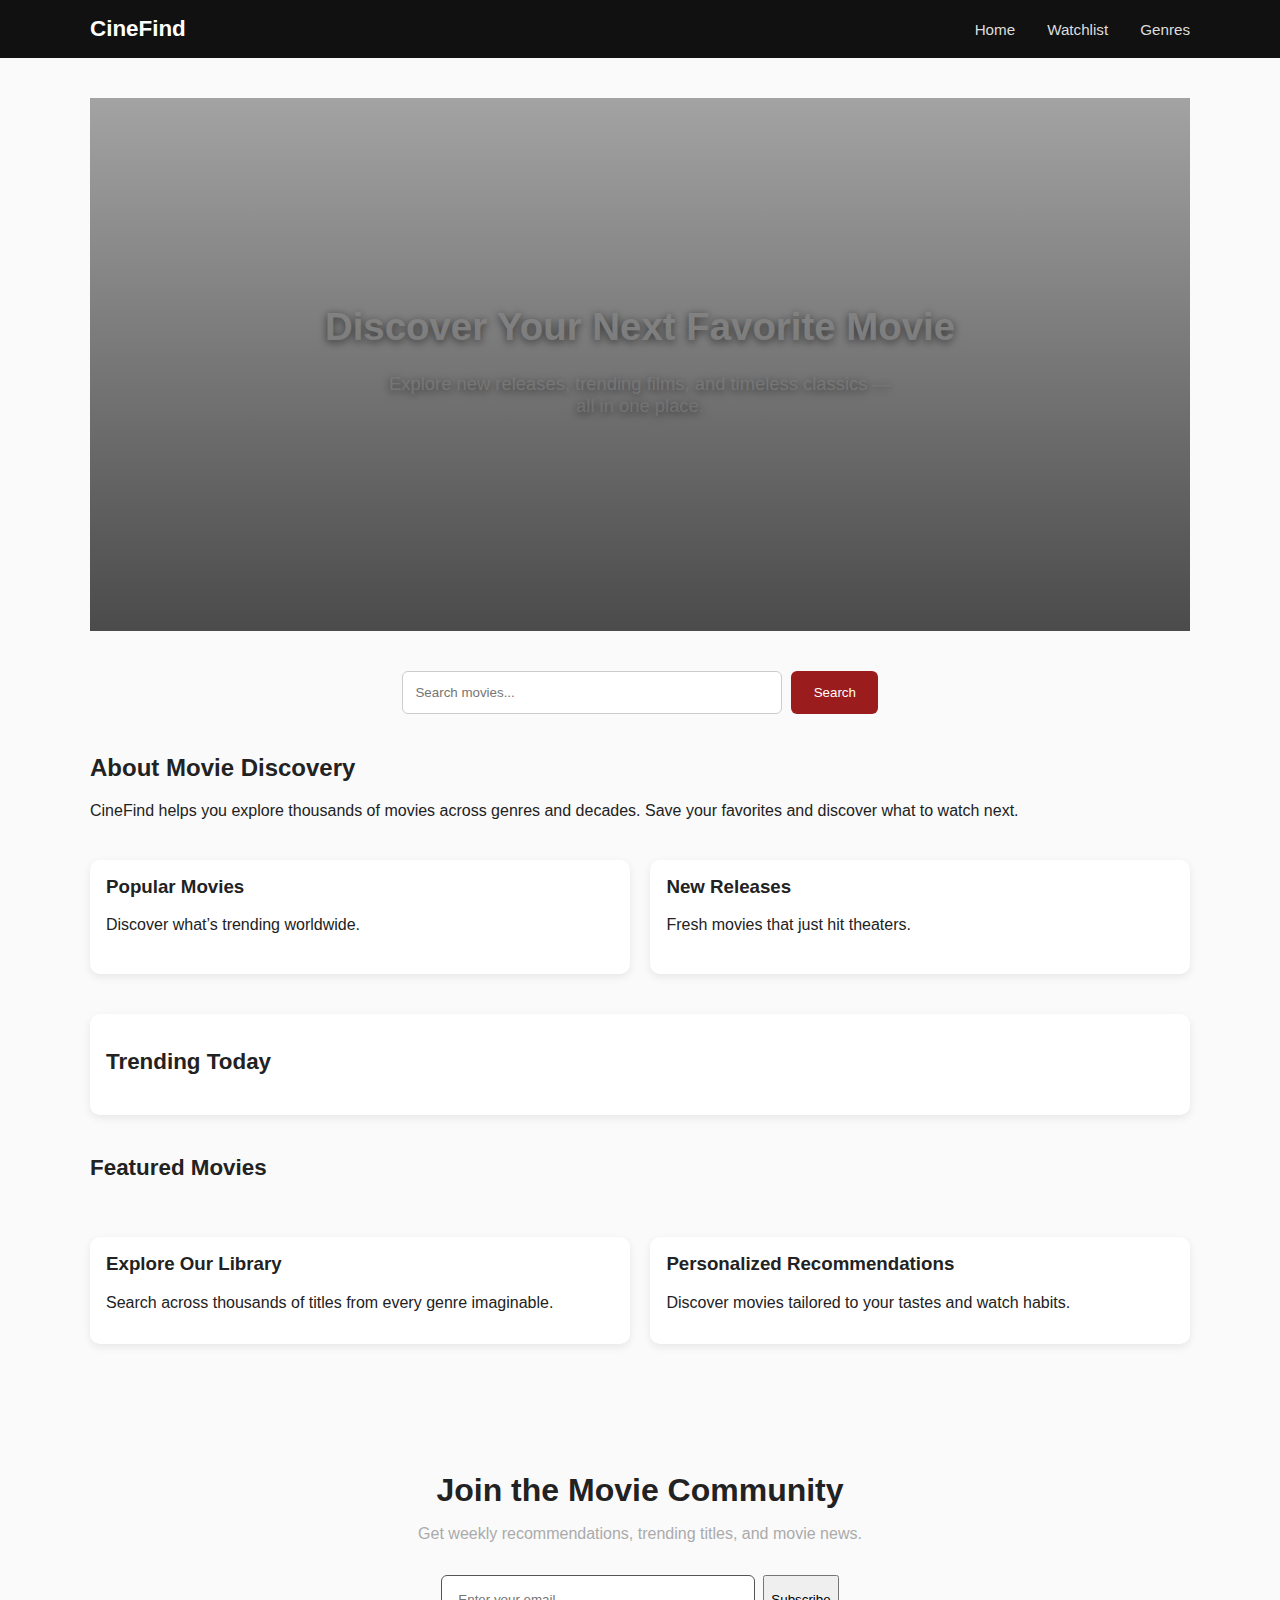
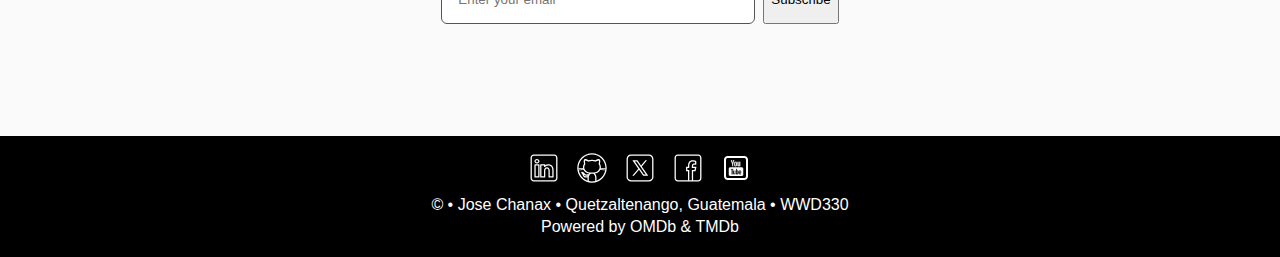
<file: index.html>
<!doctype html>
<html lang="en">

<head>
    <meta charset="UTF-8">
    <meta name="viewport" content="width=device-width, initial-scale=1.0">
    <meta name="description" content="WDD 330 Course Home Page">
    <meta name="author" content="Jose Chanax">
    <title>CineFind — Discover Movies</title>
    <link rel="stylesheet" href="css/variables.css" />
    <link rel="stylesheet" href="css/styles.css" />
    <link rel="icon" href="images/Icon.png">
</head>

<body>
    <header class="nav-bar">
        <div class="nav-inner">
            <div class="logo">CineFind</div>
            <button class="hamburger" id="hamburgerBtn">
                ☰
            </button>

            <nav class="nav-links" id="mainNav">
                <a href="index.html" class="nav-link">Home</a>
                <a href="watchlist.html" class="nav-link">Watchlist</a>
                <a href="genres.html" class="nav-link">Genres</a>
            </nav>

        </div>
    </header>


    <main class="container">
        <section id="homeHero" class="hero">
            <h1>Discover Your Next Favorite Movie</h1>
            <p>Explore new releases, trending films, and timeless classics — all in one place.</p>
        </section>

        <section class="search-section">
            <input id="searchInput" type="search" placeholder="Search movies..." />
            <button id="searchBtn" class="btn">Search</button>
        </section>

        <section id="homeAbout" class="two-col-section">
            <div class="text-block">
                <h2>About Movie Discovery</h2>
                <p>CineFind helps you explore thousands of movies across genres and decades.
                    Save your favorites and discover what to watch next.</p>
            </div>
            <div class="image-block placeholder-box"></div>
        </section>

        <section id="homeHighlights" class="info-grid">
            <div class="info-card">
                <h3>Popular Movies</h3>
                <p>Discover what’s trending worldwide.</p>
                <div id="popularMovies" class="movie-row"></div>
            </div>

            <div class="info-card">
                <h3>New Releases</h3>
                <p>Fresh movies that just hit theaters.</p>
                <div id="newMovies" class="movie-row"></div>
            </div>
        </section>

        <section id="homeTrending" class="info-card">
            <h2 class="section-title">Trending Today</h2>
            <div id="trendingMovies" class="movie-row"></div>
        </section>

        <section id="homeFeatured" class="featured-section">
            <h2 class="section-title">Featured Movies</h2>
            <div id="featuredMovies" class="movie-featured-grid"></div>
        </section>

        <section id="homeInfoBlocks" class="info-grid">
            <div class="info-card">
                <h3>Explore Our Library</h3>
                <p>Search across thousands of titles from every genre imaginable.</p>
            </div>

            <div class="info-card">
                <h3>Personalized Recommendations</h3>
                <p>Discover movies tailored to your tastes and watch habits.</p>
            </div>
        </section>

        <section id="homeSubscribe" class="subscribe-container">


            <section class="subscribe-hero">
                <h1>Join the Movie Community</h1>
                <p>Get weekly recommendations, trending titles, and movie news.</p>
            </section>

            <form id="subscribeForm" class="subscribe-form">
                <input type="email" id="emailInput" placeholder="Enter your email" required />
                <button type="submit" class="btn-main">Subscribe</button>
            </form>

            <p id="successMsg" class="success hidden">🎉 You are subscribed!</p>

        </section>

        <section id="resultsSection" class="hidden">
            <h2 class="section-title">Search Results</h2>

            <div id="results" class="results-grid" aria-live="polite"></div>

            <button id="backHomeBtn" class="btn back-btn hidden" style="margin-top: 2rem;">Back to Home</button>
        </section>

        <div id="emptyState" class="empty-state hidden">
            <p>No results yet. Try searching for a movie title.</p>
        </div>

    </main>

    <footer>
        <div class="social">
            <a href="https://linkedin.com/in/jose-chanax-" target="_blank"><img src="images/linkedin.svg"
                    alt="LinkedIn"></a>
            <a href="https://github.com/Joka7w7/WDD330" target="_blank"><img src="images/github.svg" alt="GitHub"></a>
            <a href="https://x.com" target="_blank"><img src="images/x.svg" alt="X"></a>
            <a href="https://facebook.com" target="_blank"><img src="images/facebook.svg" alt="Facebook"></a>
            <a href="https://youtu.be/WgGzfWwwyCk" target="_blank"><img src="images/youtube.png" alt="Youtube"></a>
        </div>
        <div class="footer-info">
            <p>&copy; <span id="year"></span> • Jose Chanax • Quetzaltenango, Guatemala • WWD330</p>
            <p>Powered by OMDb & TMDb</p>
        </div>
    </footer>


    <script type="module" src="js/main.js"></script>
</body>

</html>
</file>
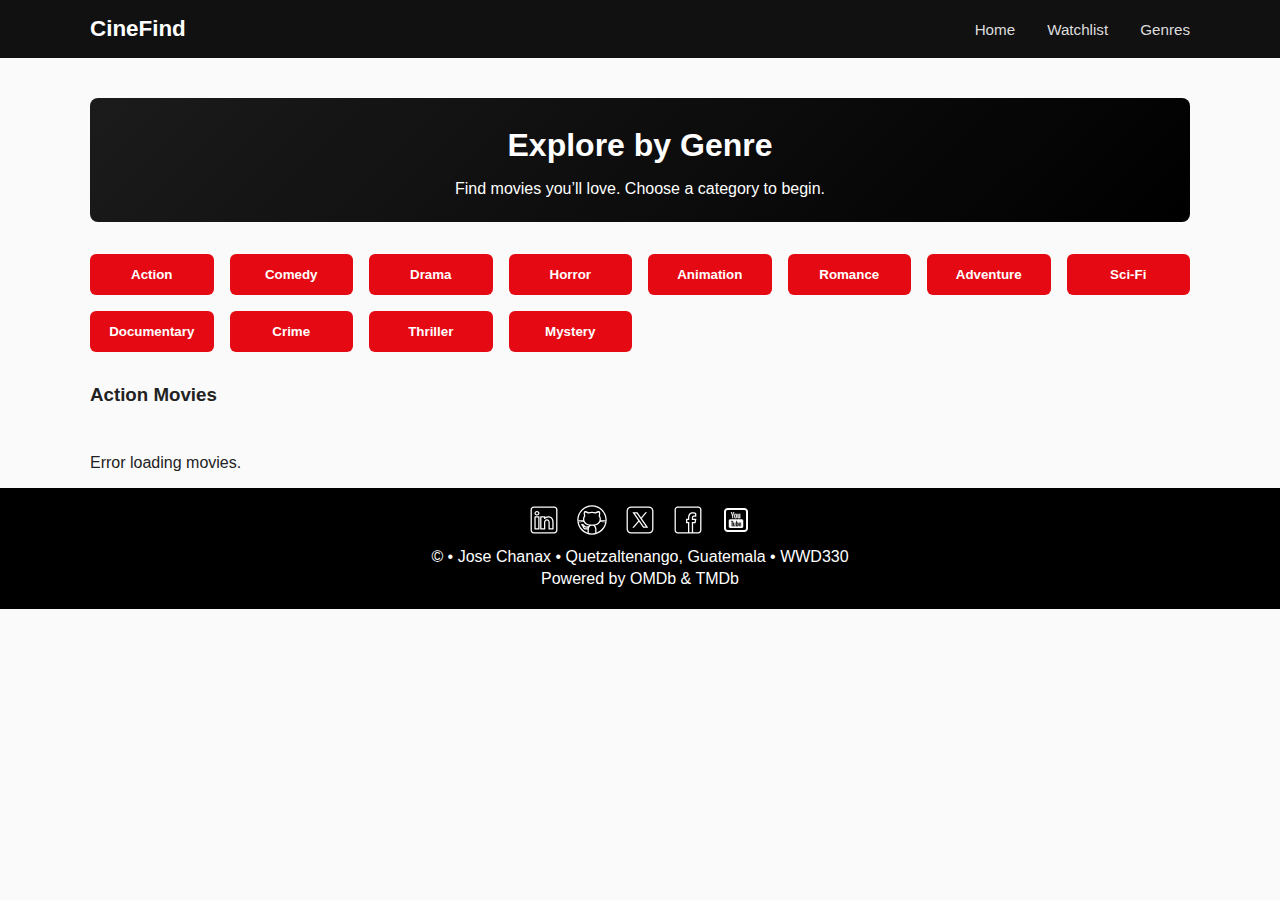
<file: genres.html>
<!DOCTYPE html>
<html lang="en">

<head>
    <meta charset="UTF-8">
    <meta name="viewport" content="width=device-width, initial-scale=1.0">
    <meta name="description" content="WDD 330 Course Home Page">
    <meta name="author" content="Jose Chanax">
    <title>Genres • CineFind</title>
    <link rel="stylesheet" href="css/styles.css">
    <link rel="stylesheet" href="css/variables.css">
    <link rel="icon" href="images/Icon.png">
</head>

<body>

    <header class="nav-bar">
        <div class="nav-inner">
            <div class="logo">CineFind</div>
            <button class="hamburger" id="hamburgerBtn">
                ☰
            </button>

            <nav class="nav-links" id="mainNav">
                <a href="index.html" class="nav-link">Home</a>
                <a href="watchlist.html" class="nav-link">Watchlist</a>
                <a href="genres.html" class="nav-link">Genres</a>
            </nav>

        </div>
    </header>

    <main class="container">

        <section class="genre-hero">
            <h1>Explore by Genre</h1>
            <p>Find movies you’ll love. Choose a category to begin.</p>
        </section>


        <!-- GENRE BUTTONS -->
        <div class="genre-grid">
            <button class="genre-btn" data-id="28">Action</button>
            <button class="genre-btn" data-id="35">Comedy</button>
            <button class="genre-btn" data-id="18">Drama</button>
            <button class="genre-btn" data-id="27">Horror</button>
            <button class="genre-btn" data-id="16">Animation</button>
            <button class="genre-btn" data-id="10749">Romance</button>
            <button class="genre-btn" data-id="12">Adventure</button>
            <button class="genre-btn" data-id="878">Sci-Fi</button>
            <button class="genre-btn" data-id="99">Documentary</button>
            <button class="genre-btn" data-id="80">Crime</button>
            <button class="genre-btn" data-id="53">Thriller</button>
            <button class="genre-btn" data-id="9648">Mystery</button>
        </div>

        <!-- MOVIES RESULT GRID -->
        <h3 id="genreTitle" class="hidden"></h3>
        <div id="genreResults" class="results-grid"></div>

    </main>

    <footer>
        <div class="social">
            <a href="https://linkedin.com/in/jose-chanax-" target="_blank"><img src="images/linkedin.svg"
                    alt="LinkedIn"></a>
            <a href="https://github.com/Joka7w7/WDD330" target="_blank"><img src="images/github.svg" alt="GitHub"></a>
            <a href="https://x.com" target="_blank"><img src="images/x.svg" alt="X"></a>
            <a href="https://facebook.com" target="_blank"><img src="images/facebook.svg" alt="Facebook"></a>
            <a href="https://youtu.be/WgGzfWwwyCk" target="_blank"><img src="images/youtube.png" alt="Youtube"></a>
        </div>
        <div class="footer-info">
            <p>&copy; <span id="year"></span> • Jose Chanax • Quetzaltenango, Guatemala • WWD330</p>
            <p>Powered by OMDb & TMDb</p>
        </div>
    </footer>

    <script type="module" src="js/genres.js"></script>
</body>

</html>
</file>
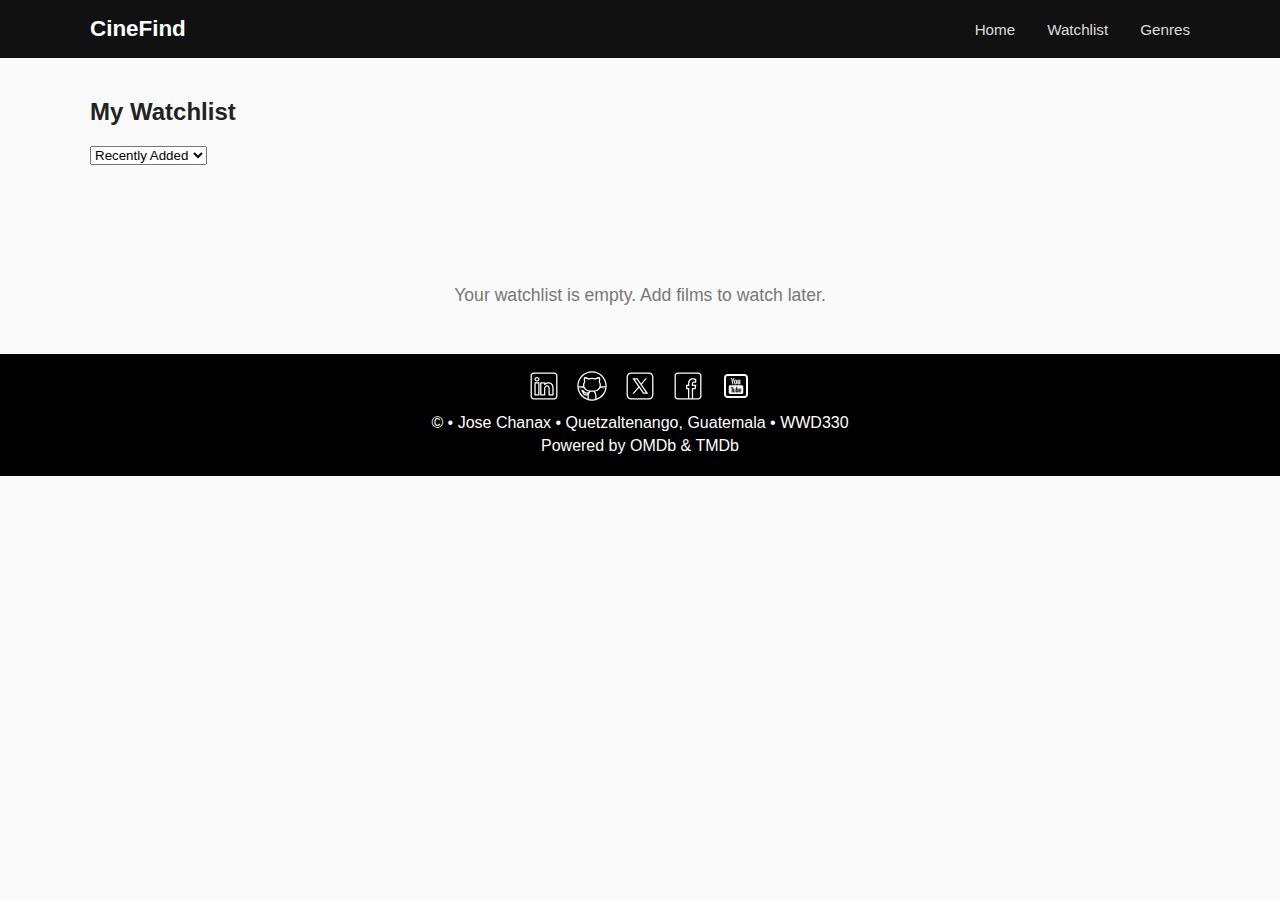
<file: watchlist.html>
<!doctype html>
<html lang="en">

<head>
    <meta charset="UTF-8">
    <meta name="viewport" content="width=device-width, initial-scale=1.0">
    <meta name="description" content="WDD 330 Course Home Page">
    <meta name="author" content="Jose Chanax">
    <title>CineFind — Watchlist</title>
    <link rel="stylesheet" href="css/variables.css" />
    <link rel="stylesheet" href="css/styles.css" />
    <link rel="icon" href="images/Icon.png">
</head>

<body>
    <header class="nav-bar">
        <div class="nav-inner">

            <div class="logo">CineFind</div>

            <!-- Hamburger button (only visible on mobile) -->
            <button class="hamburger" id="hamburgerBtn">
                ☰
            </button>

            <nav class="nav-links" id="mainNav">
                <a href="index.html" class="nav-link">Home</a>
                <a href="watchlist.html" class="nav-link">Watchlist</a>
                <a href="genres.html" class="nav-link">Genres</a>
            </nav>

        </div>
    </header>

    <main class="container">
        <section class="watchlist-header">
            <h2>My Watchlist</h2>
            <div class="filters">
                <select id="sortSelect">
                    <option value="recent">Recently Added</option>
                    <option value="alpha">Alphabetical</option>
                </select>
            </div>
        </section>

        <section id="watchlistGrid" class="watchlist-grid">
            <!-- JS will render saved movies -->
        </section>

        <div id="emptyWatchlist" class="empty-state hidden">
            <p>Your watchlist is empty. Add films to watch later.</p>
        </div>
    </main>

    <footer>
        <div class="social">
            <a href="https://linkedin.com/in/jose-chanax-" target="_blank"><img src="images/linkedin.svg"
                    alt="LinkedIn"></a>
            <a href="https://github.com/Joka7w7/WDD330" target="_blank"><img src="images/github.svg" alt="GitHub"></a>
            <a href="https://x.com" target="_blank"><img src="images/x.svg" alt="X"></a>
            <a href="https://facebook.com" target="_blank"><img src="images/facebook.svg" alt="Facebook"></a>
            <a href="https://youtu.be/WgGzfWwwyCk" target="_blank"><img src="images/youtube.png" alt="Youtube"></a>
        </div>
        <div class="footer-info">
            <p>&copy; <span id="year"></span> • Jose Chanax • Quetzaltenango, Guatemala • WWD330</p>
            <p>Powered by OMDb & TMDb</p>
        </div>
    </footer>

    <script type="module" src="js/watchlist.js"></script>
</body>

</html>
</file>
<file: css/variables.css>
:root {
    --bg: #f6f6f6;
    --card: #ffffff;
    --muted: #888888;
    --accent: #E50914;
    /* from your proposal */
    --text: #111111;
    --radius: 10px;
    --gap: 1rem;
    --max-width: 1100px;
    --container-pad: 1rem;
}

/* =========================================
   Genres Page
========================================= */

.genre-grid {
    display: grid;
    grid-template-columns: repeat(auto-fit, minmax(120px, 1fr));
    gap: 1rem;
    margin: 2rem 0;
}

.genre-btn {
    background: var(--accent);
    color: white;
    padding: 0.8rem;
    border-radius: 6px;
    border: none;
    font-weight: 600;
    cursor: pointer;
    transition: 0.25s;
}

.genre-btn:hover {
    background: #b32424;
    transform: translateY(-2px);
}

.results-grid {
    display: grid;
    grid-template-columns: repeat(auto-fit, minmax(140px, 1fr));
    gap: 1rem;
    margin-top: 2rem;
}

.results-grid a img {
    width: 100%;
    border-radius: 8px;
}

.genre-hero {
    text-align: center;
    padding: 0.5rem 1rem;
    background: linear-gradient(135deg, #1b1b1b, #000000);
    color: white;
    border-radius: 8px;
    margin-bottom: 2rem;
}

.genre-hero h1 {
    margin-bottom: 0.5rem;
}

.genre-btn {
    transform: scale(1);
    transition: 0.2s;
}

.genre-btn:hover {
    transform: scale(1.07);
}

/* =========================================
   Whachlist
========================================= */

.watchlist-grid {
    display: grid;
    grid-template-columns: repeat(auto-fill, minmax(160px, 1fr));
    gap: 1.2rem;
    padding: 1rem;
}

.movie-card {
    background: var(--surface);
    border-radius: 10px;
    padding: 0.8rem;
    box-shadow: var(--shadow);
    text-decoration: none;
    display: flex;
    flex-direction: column;
    overflow: hidden;
    transition: transform 0.2s ease;
    opacity: 0;
    transform: translateY(10px);
    animation: fadeUp 0.35s ease forwards;
}

@keyframes fadeUp {
    to {
        opacity: 1;
        transform: translateY(0);
    }
}

.movie-card:hover {
    transform: translateY(-4px);
}

.movie-card .poster {
    width: 100%;
    height: 230px;
    background-size: cover;
    background-position: center;
    border-radius: 8px;
}

.movie-card .title {
    font-size: 0.95rem;
    font-weight: 600;
    margin-top: 0.6rem;
    text-align: center;
    color: var(--text);
}

.remove-btn {
    margin-top: 0.6rem;
    width: 100%;
    background: transparent;
    border: 1px solid var(--accent);
    color: var(--accent);
    border-radius: 6px;
    padding: 0.45rem;
    cursor: pointer;
    font-size: 0.85rem;
    transition: 0.2s ease;
}

.remove-btn:hover {
    background: var(--accent);
    color: white;
}

@media (max-width: 420px) {
    .watchlist-grid {
        grid-template-columns: 1fr;
    }
}
</file>
<file: css/styles.css>
/* =========================================
   GLOBAL BASE
========================================= */

body {
    margin: 0;
    font-family: var(--font-main, 'Inter', sans-serif);
    background: #fafafa;
    color: #222;
}

.container {
    width: 92%;
    max-width: 1100px;
    margin: auto;
}

/* Utility */
.hidden {
    display: none !important;
}

section {
    margin: 2.5rem 0;
}


/* =========================================
   NAV BAR
========================================= */
.nav-bar {
    background: #111;
    padding: 1rem 0;
    color: white;
    position: relative;
    z-index: 2000;
}

.nav-inner {
    width: 92%;
    max-width: 1100px;
    margin: auto;
    display: flex;
    justify-content: space-between;
    align-items: center;
}

.logo {
    font-size: 1.4rem;
    font-weight: 700;
}

.hamburger {
    display: none;
    font-size: 1.8rem;
    background: none;
    border: none;
    color: var(--text);
    cursor: pointer;
}

.nav-links {
    display: flex;
    gap: 2rem;
}

.nav-link {
    color: #ddd;
    text-decoration: none;
    font-size: 0.95rem;
}

.nav-link:hover {
    color: white;
}

@media (max-width: 600px) {

    .hamburger {
        display: block;
        color: white;

    }

    .nav-links {
        display: none;
        /* Hide full menu */
        flex-direction: column;
        background: black;
        position: absolute;
        top: 60px;
        right: 10px;
        padding: 1rem;
        border: 1px solid var(--border);
        border-radius: 8px;
        gap: 1rem;
        box-shadow: var(--shadow);
    }

    .nav-links.open {
        display: flex;
        /* Show when toggled */
    }
}



/* =========================================
   HERO SECTION (with dynamic banner)
========================================= */
.hero {
    position: relative;
    text-align: center;
    padding: 4rem 1rem;
    height: 45vh;
    /* Banner height */
    display: flex;
    flex-direction: column;
    justify-content: center;
    align-items: center;

    background-size: cover;
    background-position: center;
    background-repeat: no-repeat;

    color: white;
}

/* Dark overlay for readability */
.hero::before {
    content: "";
    position: absolute;
    inset: 0;
    background: linear-gradient(to bottom,
            rgba(0, 0, 0, 0.35),
            rgba(0, 0, 0, 0.7));
    z-index: 1;
}

/* Keeps hero text above the overlay */
.hero {
    transition: background-image 0.8s ease-in-out;
}

.hero h1,
.hero p {
    text-shadow: 0 2px 8px rgba(0, 0, 0, 0.6);
}

.hero h1 {
    font-size: 2.4rem;
    margin-bottom: 1rem;
}

.hero p {
    font-size: 1.15rem;
    max-width: 520px;
    margin: 0.5rem auto 2rem auto;
    color: white;
    /* Text white now */
}

.hero .btn-main {
    padding: 0.9rem 2rem;
    background: #9b1c1c;
    color: white;
    text-decoration: none;
    border-radius: 6px;
    font-weight: 600;
    transition: 0.25s;
    display: inline-block;
    border: none;
    cursor: pointer;
}

.hero .btn-main:hover {
    background: #b32424;
}

#homeHero {
    transition: opacity 1s ease-in-out;
}

/* =========================================
   SEARCH BAR
========================================= */
.search-section {
    display: flex;
    gap: 0.6rem;
    justify-content: center;
    margin-top: 2rem;
}

#searchInput {
    width: 60%;
    max-width: 380px;
    padding: 0.8rem;
    border-radius: 6px;
    border: 1px solid #ccc;
}

.btn {
    background: #9b1c1c;
    border: none;
    color: white;
    padding: 0.8rem 1.4rem;
    border-radius: 6px;
    cursor: pointer;
}

.btn:hover {
    background: #b32424;
}


/* =========================================
   HOMEPAGE GRID SECTIONS
========================================= */
.section-title {
    font-size: 1.4rem;
    font-weight: 700;
    margin-bottom: 1rem;
}

/* For 3-column featured movies */
.movie-featured-grid {
    display: grid;
    grid-template-columns: repeat(auto-fill, minmax(180px, 1fr));
    gap: 1rem;
}

.featured-card,
.info-card {
    background: white;
    border-radius: 10px;
    padding: 1rem;
    box-shadow: 0 3px 8px rgba(0, 0, 0, 0.08);
}

.info-card h3 {
    margin-top: 0;
}

.info-grid {
    display: grid;
    grid-template-columns: repeat(auto-fit, minmax(260px, 1fr));
    gap: 1.3rem;
}

/* =========================================
   HOMEPAGE MOVIE ROWS (Popular, New, Trending)
========================================= */
.movie-row {
    display: flex;
    gap: 0.9rem;
    overflow-x: auto;
    padding-bottom: 0.5rem;
}

.movie-row img {
    width: 100px;
    height: 150px;
    object-fit: cover;
    border-radius: 8px;
    background: var(--border-light);
}

.movie-row::-webkit-scrollbar {
    height: 6px;
}

.movie-row::-webkit-scrollbar-thumb {
    background: #bbb;
    border-radius: 10px;
}

.poster-mini img {
    height: 180px;
    width: 120px;
    object-fit: cover;
    border-radius: 8px;
}

.poster-mini {
    display: block;
    text-decoration: none;
}


/* =========================================
   EMPTY STATE
========================================= */
.empty-state {
    margin: 3rem 0;
    text-align: center;
    font-size: 1.1rem;
    color: #777;
}


/* =========================================
   SEARCH RESULTS GRID
========================================= */
.results-grid {
    margin-top: 2.5rem;
    display: grid;
    grid-template-columns: repeat(auto-fill, minmax(160px, 1fr));
    gap: 1.2rem;
}

.movie-card {
    display: block;
    background: white;
    text-decoration: none;
    border-radius: 10px;
    overflow: hidden;
    box-shadow: 0 2px 6px rgba(0, 0, 0, 0.1);
    transition: 0.25s;
}

.movie-card:hover {
    transform: scale(1.03);
    transition: transform 0.25s ease-in-out;
}


.movie-card .poster {
    height: 240px;
    background-size: cover;
    background-position: center;
}

.movie-card .title {
    padding: 0.7rem;
    font-weight: 600;
    color: #222;
}

@keyframes fadeIn {
    from {
        opacity: 0;
    }

    to {
        opacity: 1;
    }
}

.results-grid {
    animation: fadeIn 0.4s ease;
}


/* =========================================
   JOIN CTA
========================================= */
.join-section {
    text-align: center;
    padding: 2rem 1rem 4rem;
}

.join-section .btn-main {
    margin-top: 1rem;
}


/* =========================================
   FOOTER NAV
========================================= */
footer {
    background-color: #000000;
    color: white;
    text-align: center;
    padding: 1rem;
}

.footer-info p {
    margin: 0.3rem 0;
}

footer .social {
    display: flex;
    justify-content: center;
    gap: 1rem;
    margin-bottom: 0.5rem;
}

footer .social img {
    width: 32px;
    height: 32px;
}

/* =========================================
   Subscribe Page
========================================= */

.subscribe-container {
    text-align: center;
    padding: 3rem 1rem;
}

.subscribe-hero {
    margin-bottom: 2rem;
}

.subscribe-hero h1 {
    font-size: 2rem;
    margin-bottom: 0.5rem;
}

.subscribe-hero p {
    color: #aaa;
}

.subscribe-form {
    display: flex;
    justify-content: center;
    gap: 0.5rem;
    margin-bottom: 1.5rem;
}

.subscribe-form input {
    padding: 1rem;
    width: 280px;
    max-width: 80%;
    border-radius: 6px;
    border: 1px solid #555;
}

.success {
    font-size: 1.2rem;
    color: #40c463;
    margin-top: 1rem;
}

.hidden {
    display: none;
}

/* Responsive */
@media (max-width: 600px) {
    .subscribe-form {
        flex-direction: column;
    }

    .subscribe-form button {
        width: 100%;
    }
}
</file>
